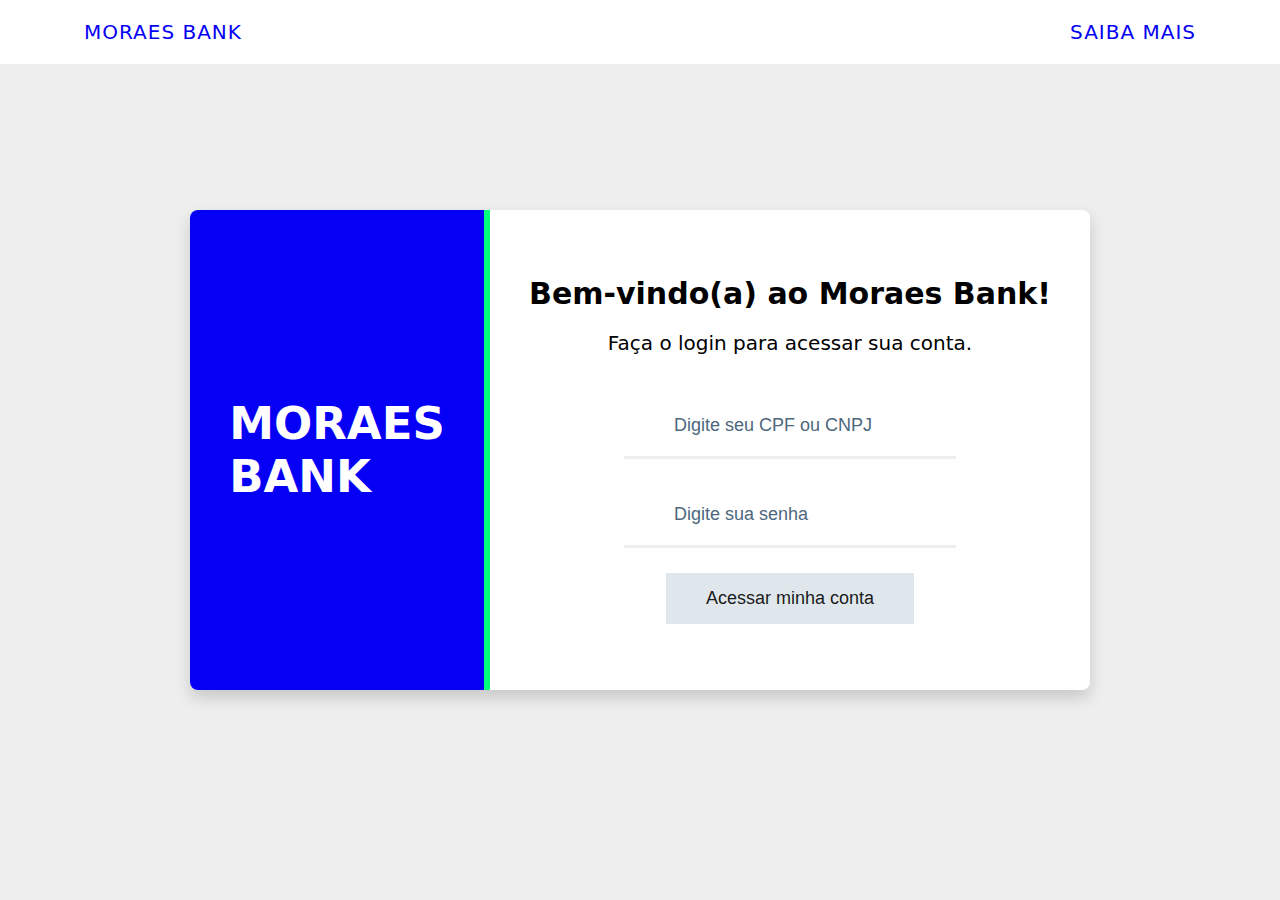
<file: index.html>
<!DOCTYPE html>
<html lang="pt-BR" translate="no">
<head>
    <meta charset="UTF-8">
    <meta http-equiv="X-UA-Compatible" content="IE=edge">
    <meta name="viewport" content="width=device-width, initial-scale=1.0">
    <link rel="stylesheet" href="assets/css/style.css">
    <title>Moraes Bank</title>
</head>
<body>

    <nav class="nav-menu">
        <ul>
            <li><a href="#">Moraes Bank</a></li>
            <li><a href="#" class="btn-menu">Saiba mais</a></li>
        </ul>
    </nav>

    <section class="main-bg container-principal">
            <div class="conteudo-login">
                <div class="logo-moraes-bank">
                    <h1 class="titulo-logo">Moraes Bank</h1>
                </div>
                <div class="login">
                    <div class="header-login">
                        <h3>Bem-vindo(a) ao Moraes Bank!</h2>
                        <p>Faça o login para acessar sua conta.</p>
                    </div>
                    <input type="text" placeholder="Digite seu CPF ou CNPJ" class="inputCpf">
                    <input type="password" placeholder="Digite sua senha" class="inputSenha">
                    <input type="submit" value="Acessar minha conta" class="btnLogin">
                </div>
            </div> 
    </section>

    <script src="assets/js/index.js"></script>
</body>
</html>
</file>
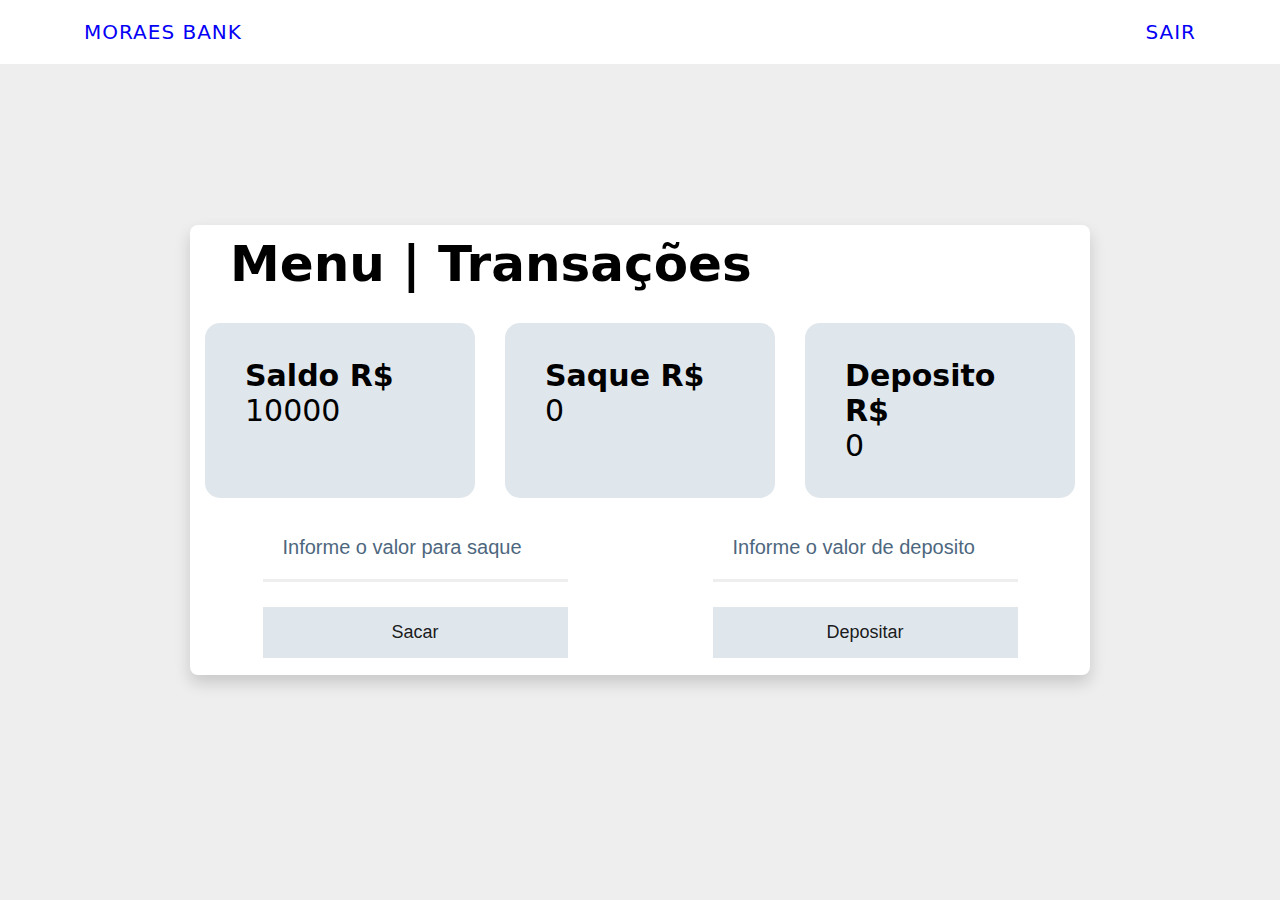
<file: menuTransacoes.html>
<!DOCTYPE html>
<html lang="pt-BR" translate="no">
<head>
    <meta charset="UTF-8">
    <meta http-equiv="X-UA-Compatible" content="IE=edge">
    <meta name="viewport" content="width=device-width, initial-scale=1.0">
    <link rel="stylesheet" href="assets/css/menuTransacoes.css">
    <link rel="stylesheet" href="https://cdnjs.cloudflare.com/ajax/libs/font-awesome/6.3.0/css/all.min.css" integrity="sha512-SzlrxWUlpfuzQ+pcUCosxcglQRNAq/DZjVsC0lE40xsADsfeQoEypE+enwcOiGjk/bSuGGKHEyjSoQ1zVisanQ==" crossorigin="anonymous" referrerpolicy="no-referrer" />
    <title>Moraes Bank</title>
</head>
<body>
    <nav class="nav-menu">
        <ul>
            <li><a href="#">Moraes Bank</a></li>
            <li><a href="#" class="btnSair">Sair</a></li>
        </ul>
    </nav>

    <section class="main-bg container-principal">
        <div class="conteudo-transacoes">
            <div class="header-transacoes">
                <h1>Menu | Transações</h1>
                <i class="fa-solid fa-rotate-right btnRecarregar"></i>
            </div>
            <div class="caixas-transacoes">
                <div class="caixa-valores">
                    <h2>Saldo R$</h2>
                    <p class="valorDoSaldo"></p>
                </div>
                <div class="caixa-valores">
                    <h2>Saque R$</h2>
                    <p class="valorDoSaque"></p>
                </div>
                <div class="caixa-valores">
                    <h2>Deposito R$</h2>
                    <p class="valorDoDeposito"></p>
                </div>
            </div>  
            <div class="btn-transacoes">
                <div class="sacar">
                    <input type="text" placeholder="Informe o valor para saque" class="inputSaque" inputmode="decimal" onkeypress="apenasNumeros()">
                    <input type="button" value="Sacar" class="btnSacar">
                </div>
                <div class="depositar">
                    <input type="text" placeholder="Informe o valor de deposito" class="inputDeposito" inputmode="decimal" onkeypress="apenasNumeros()">
                    <input type="button" value="Depositar" class="btnDepositar">
                </div>
            </div>
        </div>
    </section>

    <script src="assets/js/menuTransacoes.js"></script>
</body>
</html>
</file>
<file: assets/css/style.css>
* {
    margin: 0;
    padding: 0;
    box-sizing: border-box;
}

html {
    font-size: 62.5%;
    font-family: system-ui, -apple-system, BlinkMacSystemFont, 'Segoe UI', Roboto, Oxygen, Ubuntu, Cantarell, 'Open Sans', 'Helvetica Neue', sans-serif;
}

.main-bg {
    background-color: #eee;
}

/* Menu */
.nav-menu {
    position: fixed;
    top: 0;
    left: 0;
    right: 0;
    background-color: #fff;
}

.nav-menu ul {
    list-style: none;
    display: flex;
    justify-content: space-between;
    width: 90%;
    margin: 0 auto;
    padding: 1rem;
}

.nav-menu a {
    display: block;
    padding: 1rem;
    font-size: 2rem;
    letter-spacing: 1px;
    text-decoration: none;
    text-transform: uppercase;
    color: #0500f5;
}

/* Contéudo Principal */
.container-principal {
    min-height: 100vh;
    display: flex;
    justify-content: center;
    align-items: center;
}

.conteudo-login {
    width: 900px;
    height: 480px;
    display: flex;
    box-shadow: 0 8px 16px 0 rgb(0 0 0 / 16%);
    border-radius: 8px;
    overflow: hidden;
}

.logo-moraes-bank {
    display: flex;
    justify-content: center;
    align-items: center;
    background-color: #0500f5;
    border-right: 6px solid #00ff7b;
    width: 300px;
}

.titulo-logo {
    font-size: 4.5rem;
    padding: 6rem;
    color: #fff;
    text-transform: uppercase;
}

.login {
    flex: 1 1 320px;
    background: #fff;
    display: flex;
    flex-direction: column;
    justify-content: center;
    align-items: center;
}

.header-login {
    display: flex;
    flex-direction: column;
    justify-content: center;
    align-items: center;
}

.login h3 {
    font-size: 3rem;
    font-style: bold;
    margin-bottom: 2rem;
}

.login p {
    font-size: 2rem;
    margin-bottom: 4rem;
}

.inputCpf,
.inputSenha {
    font-size: 1.8rem;
    padding: 2rem 5rem;
    margin-bottom: 2.5rem;
    border: 0 none;
    outline: 0;
    border-bottom: 3px solid #eee;
}

.inputCpf::placeholder,
.inputSenha::placeholder {
    color: #4d677e;
}

.inputCpf:focus,
.inputSenha:focus {
    box-shadow: 5px 5px 5px #eee;
}

.btnLogin {
    font-size: 1.8rem;
    padding: 1.5rem 4rem;
    border: 0 none;
    background: #dfe6ec;
    color: rgba(0, 0, 0, 0.9);
}

.btnLogin:hover {
    cursor: pointer;
}

/* Dispositivos Móveis */
@media (max-width: 480px) {
    .conteudo-login {
        width: 90%;
        height: 500px;
        display: flex;
        flex-direction: column;
    }

    .logo-moraes-bank {
        width: 100%;
        border-right: none;
        border-bottom: 6px solid #00ff7b;
    }

    .titulo-logo {
        font-size: 4rem;
        padding: 2rem;
    }

    .login h3 {
        font-size: 2rem;
        margin-bottom: 1rem;
    }
    
    .login p {
        font-size: 1.5rem;
        margin-bottom: 1.5rem;
    }
}

/* IPads e Tablets */
@media (min-width: 768px) and (max-width: 1023px) {
    .conteudo-login {
        margin: 1rem;
    }
}
</file>
<file: assets/css/menuTransacoes.css>
* {
    margin: 0;
    padding: 0;
    box-sizing: border-box;
}

html {
    font-size: 62.5%;
    font-family: system-ui, -apple-system, BlinkMacSystemFont, 'Segoe UI', Roboto, Oxygen, Ubuntu, Cantarell, 'Open Sans', 'Helvetica Neue', sans-serif;
}

.main-bg {
    background-color: #eee;
}

/* Menu */
.nav-menu {
    position: fixed;
    top: 0;
    left: 0;
    right: 0;
    background-color: #fff;
}

.nav-menu ul {
    list-style: none;
    display: flex;
    justify-content: space-between;
    width: 90%;
    margin: 0 auto;
    padding: 2rem;
}

.nav-menu a {
    font-size: 2rem;
    letter-spacing: 1px;
    text-decoration: none;
    text-transform: uppercase;
    color: #0500f5;
}

/* Contéudo Principal */

.container-principal {
    min-height: 100vh;
    display: flex;
    justify-content: center;
    align-items: center;
}

.conteudo-transacoes {
    display: flex;
    flex-direction: column;
    width: 900px;
    height: 450px;
    box-shadow: 0 8px 16px 0 rgb(0 0 0 / 16%);
    border-radius: 8px;
    overflow: hidden;
    background: #fff;
}

.header-transacoes {
    margin-top: 1rem;
    display: flex;
    justify-content: space-between;
    align-items: center;
}

.btnRecarregar {
    font-size: 4rem;
    margin-top: 1rem;
    margin-right: 4rem;
    color: #000;
}

.btnRecarregar:hover {
    cursor: pointer;
}

.header-transacoes h1 {
    color: #000;
    font-size: 5rem;   
    margin-left: 4rem; 
}

.caixas-transacoes {
    display: flex;
    justify-content: space-around;
    margin-top: 3rem;
}

.caixa-valores {
    background-color: #dfe6ec;
    width: 30%;
    padding: 3.5rem 4rem;
    border-radius: 15px;
}

div > h2 {
    font-size: 3rem;
}

div > p {
    font-size: 3rem;
}

.btn-transacoes {
    display: flex;
    flex: 1 1 320px;
    justify-content: space-around;
    align-items: center;
}

.sacar {
    display: flex;
    flex-direction: column;
}

.depositar {
    display: flex;
    flex-direction: column;
}

.inputSaque,
.inputDeposito {
    font-size: 2rem;
    padding: 2rem;
    margin-bottom: 2.5rem;
    border: 0 none;
    outline: 0;
    border-bottom: 3px solid #eee;
}

.inputSaque::placeholder,
.inputDeposito::placeholder {
    color: #4d677e;
}

.inputSaque:focus,
.inputDeposito:focus {
    box-shadow: 5px 5px 5px #eee;
}

.btnSacar,
.btnDepositar {
    font-size: 1.8rem;
    padding: 1.5rem;
    border: 0 none;
    background: #dfe6ec;
    color: rgba(0, 0, 0, 0.9);
}

.btnSacar:hover,
.btnDepositar:hover {
    background-color: rgba(0, 0, 0, 0.8);
    color: white;
    cursor: pointer;
}

/* Dispositivos Móveis */
@media (max-width: 480px) {
    .conteudo-transacoes {
        width: 350px;   
        height: 500px;   
    }

    .header-transacoes {
        margin-top: 0.5rem;
    }
    
    .btnRecarregar {
        font-size: 3rem;
        margin-right: 2rem;
    }
    
    .header-transacoes h1 {
        font-size: 2.7rem;   
        margin-left: 1.5rem; 
    }

    .caixas-transacoes {
        display: flex;
        flex-direction: column;
    }

    .caixa-valores {
        width: 90%;
        margin: 0.5rem auto;
        padding: 1rem;
    }

    div > h2 {
        font-size: 1.8rem;
    }

    .inputSaque,
    .inputDeposito {
        width: 150px;
        font-size: 1.5rem;
        margin-bottom: 1rem;
    }

    .btnSacar,
    .btnDepositar {
        font-size: 1.5rem;
        padding: 1rem;
        margin-bottom: 1.5rem;
    }

    .btnSacar:hover,
    .btnDepositar:hover {
        background: #dfe6ec;
        color: rgba(0, 0, 0, 0.9);
    }

}

/* IPads e Tablets */
@media (min-width: 481px) and (max-width: 767px) {
    .conteudo-transacoes {
        width: 500px;
        height: 500px;  
    }

    .header-transacoes {
        margin-top: 1rem;
    }
    
    .btnRecarregar {
        font-size: 4rem;
        margin-right: 3rem;
    }
     
    .header-transacoes h1 {
        font-size: 4rem;   
        margin-left: 3rem; 
    }

    .caixa-valores {
        width: 30%;
        margin: 0.5rem auto;
        padding: 2.5rem;
    }

    div > h2 {
        font-size: 2.5rem;
    }

    .inputSaque,
    .inputDeposito {
        width: 200px;
        font-size: 2rem;
    }

    .btnSacar,
    .btnDepositar {
        font-size: 1.8rem;
        padding: 1.5rem;
    }

    .btnSacar:hover,
    .btnDepositar:hover {
        background: #dfe6ec;
        color: rgba(0, 0, 0, 0.9);
    }
}

/* Telas pequenas e Laptops */
@media (min-width: 768px) and (max-width: 1023px) {
    .conteudo-transacoes {
        width: 700px;
        height: 450px;  
    }
    
    .caixa-valores {
        width: 30%;
        margin: 0.5rem auto;
        padding: 3rem;
    }

    div > h2 {
        font-size: 2.5rem;
    }

    .inputSaque,
    .inputDeposito {
        width: 250px;
        font-size: 2rem;
    }

    .btnSacar,
    .btnDepositar {
        font-size: 2rem;
        padding: 1.8rem;
    }
}
</file>
